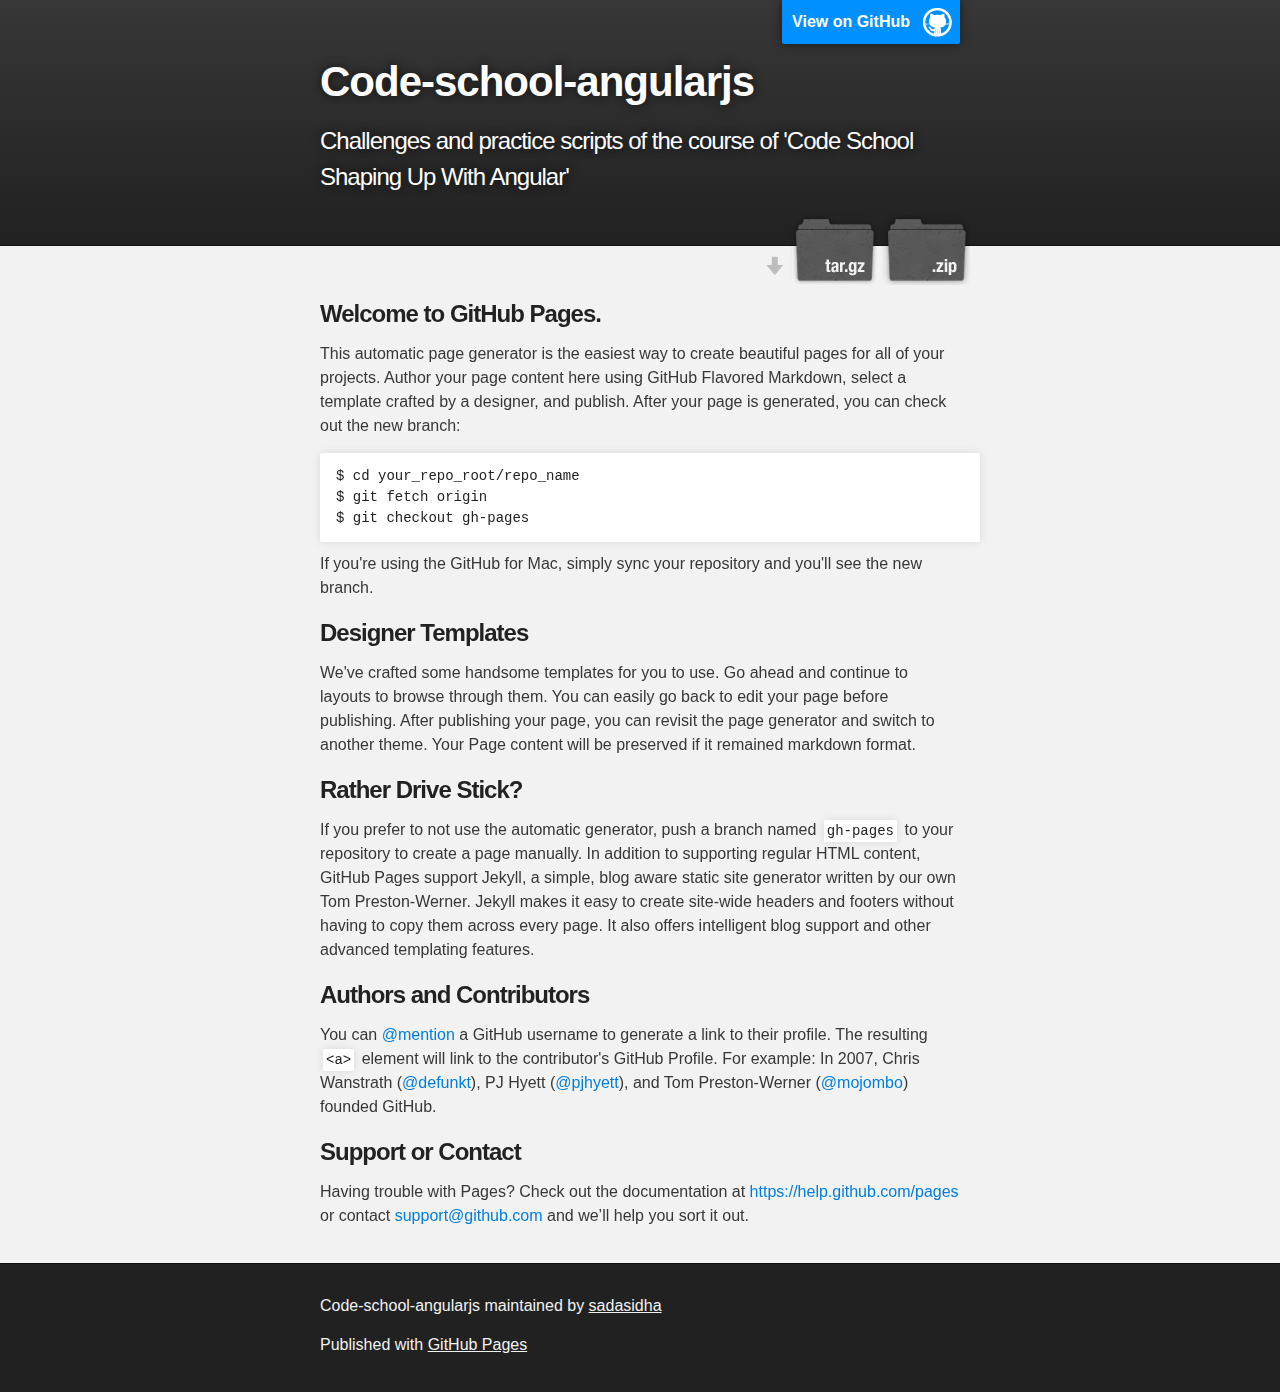
<file: index.html>
<!DOCTYPE html>
<html>

  <head>
    <meta charset='utf-8'>
    <meta http-equiv="X-UA-Compatible" content="chrome=1">
    <meta name="description" content="Code-school-angularjs : Challenges and practice scripts of the course of &#39;Code School Shaping Up With Angular&#39;  ">

    <link rel="stylesheet" type="text/css" media="screen" href="stylesheets/stylesheet.css">

    <title>Code-school-angularjs</title>
  </head>

  <body>

    <!-- HEADER -->
    <div id="header_wrap" class="outer">
        <header class="inner">
          <a id="forkme_banner" href="https://github.com/sadasidha/Code-School-AngularJS">View on GitHub</a>

          <h1 id="project_title">Code-school-angularjs</h1>
          <h2 id="project_tagline">Challenges and practice scripts of the course of &#39;Code School Shaping Up With Angular&#39;  </h2>

            <section id="downloads">
              <a class="zip_download_link" href="https://github.com/sadasidha/Code-School-AngularJS/zipball/master">Download this project as a .zip file</a>
              <a class="tar_download_link" href="https://github.com/sadasidha/Code-School-AngularJS/tarball/master">Download this project as a tar.gz file</a>
            </section>
        </header>
    </div>

    <!-- MAIN CONTENT -->
    <div id="main_content_wrap" class="outer">
      <section id="main_content" class="inner">
        <h3>
<a id="welcome-to-github-pages" class="anchor" href="#welcome-to-github-pages" aria-hidden="true"><span class="octicon octicon-link"></span></a>Welcome to GitHub Pages.</h3>

<p>This automatic page generator is the easiest way to create beautiful pages for all of your projects. Author your page content here using GitHub Flavored Markdown, select a template crafted by a designer, and publish. After your page is generated, you can check out the new branch:</p>

<pre><code>$ cd your_repo_root/repo_name
$ git fetch origin
$ git checkout gh-pages
</code></pre>

<p>If you're using the GitHub for Mac, simply sync your repository and you'll see the new branch.</p>

<h3>
<a id="designer-templates" class="anchor" href="#designer-templates" aria-hidden="true"><span class="octicon octicon-link"></span></a>Designer Templates</h3>

<p>We've crafted some handsome templates for you to use. Go ahead and continue to layouts to browse through them. You can easily go back to edit your page before publishing. After publishing your page, you can revisit the page generator and switch to another theme. Your Page content will be preserved if it remained markdown format.</p>

<h3>
<a id="rather-drive-stick" class="anchor" href="#rather-drive-stick" aria-hidden="true"><span class="octicon octicon-link"></span></a>Rather Drive Stick?</h3>

<p>If you prefer to not use the automatic generator, push a branch named <code>gh-pages</code> to your repository to create a page manually. In addition to supporting regular HTML content, GitHub Pages support Jekyll, a simple, blog aware static site generator written by our own Tom Preston-Werner. Jekyll makes it easy to create site-wide headers and footers without having to copy them across every page. It also offers intelligent blog support and other advanced templating features.</p>

<h3>
<a id="authors-and-contributors" class="anchor" href="#authors-and-contributors" aria-hidden="true"><span class="octicon octicon-link"></span></a>Authors and Contributors</h3>

<p>You can <a href="https://github.com/blog/821" class="user-mention">@mention</a> a GitHub username to generate a link to their profile. The resulting <code>&lt;a&gt;</code> element will link to the contributor's GitHub Profile. For example: In 2007, Chris Wanstrath (<a href="https://github.com/defunkt" class="user-mention">@defunkt</a>), PJ Hyett (<a href="https://github.com/pjhyett" class="user-mention">@pjhyett</a>), and Tom Preston-Werner (<a href="https://github.com/mojombo" class="user-mention">@mojombo</a>) founded GitHub.</p>

<h3>
<a id="support-or-contact" class="anchor" href="#support-or-contact" aria-hidden="true"><span class="octicon octicon-link"></span></a>Support or Contact</h3>

<p>Having trouble with Pages? Check out the documentation at <a href="https://help.github.com/pages">https://help.github.com/pages</a> or contact <a href="mailto:support@github.com">support@github.com</a> and we’ll help you sort it out.</p>
      </section>
    </div>

    <!-- FOOTER  -->
    <div id="footer_wrap" class="outer">
      <footer class="inner">
        <p class="copyright">Code-school-angularjs maintained by <a href="https://github.com/sadasidha">sadasidha</a></p>
        <p>Published with <a href="http://pages.github.com">GitHub Pages</a></p>
      </footer>
    </div>

    

  </body>
</html>
</file>
<file: stylesheets/stylesheet.css>
/*******************************************************************************
Slate Theme for GitHub Pages
by Jason Costello, @jsncostello
*******************************************************************************/

@import url(pygment_trac.css);

/*******************************************************************************
MeyerWeb Reset
*******************************************************************************/

html, body, div, span, applet, object, iframe,
h1, h2, h3, h4, h5, h6, p, blockquote, pre,
a, abbr, acronym, address, big, cite, code,
del, dfn, em, img, ins, kbd, q, s, samp,
small, strike, strong, sub, sup, tt, var,
b, u, i, center,
dl, dt, dd, ol, ul, li,
fieldset, form, label, legend,
table, caption, tbody, tfoot, thead, tr, th, td,
article, aside, canvas, details, embed,
figure, figcaption, footer, header, hgroup,
menu, nav, output, ruby, section, summary,
time, mark, audio, video {
  margin: 0;
  padding: 0;
  border: 0;
  font: inherit;
  vertical-align: baseline;
}

/* HTML5 display-role reset for older browsers */
article, aside, details, figcaption, figure,
footer, header, hgroup, menu, nav, section {
  display: block;
}

ol, ul {
  list-style: none;
}

table {
  border-collapse: collapse;
  border-spacing: 0;
}

/*******************************************************************************
Theme Styles
*******************************************************************************/

body {
  box-sizing: border-box;
  color:#373737;
  background: #212121;
  font-size: 16px;
  font-family: 'Myriad Pro', Calibri, Helvetica, Arial, sans-serif;
  line-height: 1.5;
  -webkit-font-smoothing: antialiased;
}

h1, h2, h3, h4, h5, h6 {
  margin: 10px 0;
  font-weight: 700;
  color:#222222;
  font-family: 'Lucida Grande', 'Calibri', Helvetica, Arial, sans-serif;
  letter-spacing: -1px;
}

h1 {
  font-size: 36px;
  font-weight: 700;
}

h2 {
  padding-bottom: 10px;
  font-size: 32px;
  background: url('../images/bg_hr.png') repeat-x bottom;
}

h3 {
  font-size: 24px;
}

h4 {
  font-size: 21px;
}

h5 {
  font-size: 18px;
}

h6 {
  font-size: 16px;
}

p {
  margin: 10px 0 15px 0;
}

footer p {
  color: #f2f2f2;
}

a {
  text-decoration: none;
  color: #007edf;
  text-shadow: none;

  transition: color 0.5s ease;
  transition: text-shadow 0.5s ease;
  -webkit-transition: color 0.5s ease;
  -webkit-transition: text-shadow 0.5s ease;
  -moz-transition: color 0.5s ease;
  -moz-transition: text-shadow 0.5s ease;
  -o-transition: color 0.5s ease;
  -o-transition: text-shadow 0.5s ease;
  -ms-transition: color 0.5s ease;
  -ms-transition: text-shadow 0.5s ease;
}

a:hover, a:focus {text-decoration: underline;}

footer a {
  color: #F2F2F2;
  text-decoration: underline;
}

em {
  font-style: italic;
}

strong {
  font-weight: bold;
}

img {
  position: relative;
  margin: 0 auto;
  max-width: 739px;
  padding: 5px;
  margin: 10px 0 10px 0;
  border: 1px solid #ebebeb;

  box-shadow: 0 0 5px #ebebeb;
  -webkit-box-shadow: 0 0 5px #ebebeb;
  -moz-box-shadow: 0 0 5px #ebebeb;
  -o-box-shadow: 0 0 5px #ebebeb;
  -ms-box-shadow: 0 0 5px #ebebeb;
}

p img {
  display: inline;
  margin: 0;
  padding: 0;
  vertical-align: middle;
  text-align: center;
  border: none;
}

pre, code {
  width: 100%;
  color: #222;
  background-color: #fff;

  font-family: Monaco, "Bitstream Vera Sans Mono", "Lucida Console", Terminal, monospace;
  font-size: 14px;

  border-radius: 2px;
  -moz-border-radius: 2px;
  -webkit-border-radius: 2px;
}

pre {
  width: 100%;
  padding: 10px;
  box-shadow: 0 0 10px rgba(0,0,0,.1);
  overflow: auto;
}

code {
  padding: 3px;
  margin: 0 3px;
  box-shadow: 0 0 10px rgba(0,0,0,.1);
}

pre code {
  display: block;
  box-shadow: none;
}

blockquote {
  color: #666;
  margin-bottom: 20px;
  padding: 0 0 0 20px;
  border-left: 3px solid #bbb;
}


ul, ol, dl {
  margin-bottom: 15px
}

ul {
  list-style-position: inside;
  list-style: disc;
  padding-left: 20px;
}

ol {
  list-style-position: inside;
  list-style: decimal;
  padding-left: 20px;
}

dl dt {
  font-weight: bold;
}

dl dd {
  padding-left: 20px;
  font-style: italic;
}

dl p {
  padding-left: 20px;
  font-style: italic;
}

hr {
  height: 1px;
  margin-bottom: 5px;
  border: none;
  background: url('../images/bg_hr.png') repeat-x center;
}

table {
  border: 1px solid #373737;
  margin-bottom: 20px;
  text-align: left;
 }

th {
  font-family: 'Lucida Grande', 'Helvetica Neue', Helvetica, Arial, sans-serif;
  padding: 10px;
  background: #373737;
  color: #fff;
 }

td {
  padding: 10px;
  border: 1px solid #373737;
 }

form {
  background: #f2f2f2;
  padding: 20px;
}

/*******************************************************************************
Full-Width Styles
*******************************************************************************/

.outer {
  width: 100%;
}

.inner {
  position: relative;
  max-width: 640px;
  padding: 20px 10px;
  margin: 0 auto;
}

#forkme_banner {
  display: block;
  position: absolute;
  top:0;
  right: 10px;
  z-index: 10;
  padding: 10px 50px 10px 10px;
  color: #fff;
  background: url('../images/blacktocat.png') #0090ff no-repeat 95% 50%;
  font-weight: 700;
  box-shadow: 0 0 10px rgba(0,0,0,.5);
  border-bottom-left-radius: 2px;
  border-bottom-right-radius: 2px;
}

#header_wrap {
  background: #212121;
  background: -moz-linear-gradient(top, #373737, #212121);
  background: -webkit-linear-gradient(top, #373737, #212121);
  background: -ms-linear-gradient(top, #373737, #212121);
  background: -o-linear-gradient(top, #373737, #212121);
  background: linear-gradient(top, #373737, #212121);
}

#header_wrap .inner {
  padding: 50px 10px 30px 10px;
}

#project_title {
  margin: 0;
  color: #fff;
  font-size: 42px;
  font-weight: 700;
  text-shadow: #111 0px 0px 10px;
}

#project_tagline {
  color: #fff;
  font-size: 24px;
  font-weight: 300;
  background: none;
  text-shadow: #111 0px 0px 10px;
}

#downloads {
  position: absolute;
  width: 210px;
  z-index: 10;
  bottom: -40px;
  right: 0;
  height: 70px;
  background: url('../images/icon_download.png') no-repeat 0% 90%;
}

.zip_download_link {
  display: block;
  float: right;
  width: 90px;
  height:70px;
  text-indent: -5000px;
  overflow: hidden;
  background: url(../images/sprite_download.png) no-repeat bottom left;
}

.tar_download_link {
  display: block;
  float: right;
  width: 90px;
  height:70px;
  text-indent: -5000px;
  overflow: hidden;
  background: url(../images/sprite_download.png) no-repeat bottom right;
  margin-left: 10px;
}

.zip_download_link:hover {
  background: url(../images/sprite_download.png) no-repeat top left;
}

.tar_download_link:hover {
  background: url(../images/sprite_download.png) no-repeat top right;
}

#main_content_wrap {
  background: #f2f2f2;
  border-top: 1px solid #111;
  border-bottom: 1px solid #111;
}

#main_content {
  padding-top: 40px;
}

#footer_wrap {
  background: #212121;
}



/*******************************************************************************
Small Device Styles
*******************************************************************************/

@media screen and (max-width: 480px) {
  body {
    font-size:14px;
  }

  #downloads {
    display: none;
  }

  .inner {
    min-width: 320px;
    max-width: 480px;
  }

  #project_title {
  font-size: 32px;
  }

  h1 {
    font-size: 28px;
  }

  h2 {
    font-size: 24px;
  }

  h3 {
    font-size: 21px;
  }

  h4 {
    font-size: 18px;
  }

  h5 {
    font-size: 14px;
  }

  h6 {
    font-size: 12px;
  }

  code, pre {
    min-width: 320px;
    max-width: 480px;
    font-size: 11px;
  }

}
</file>
